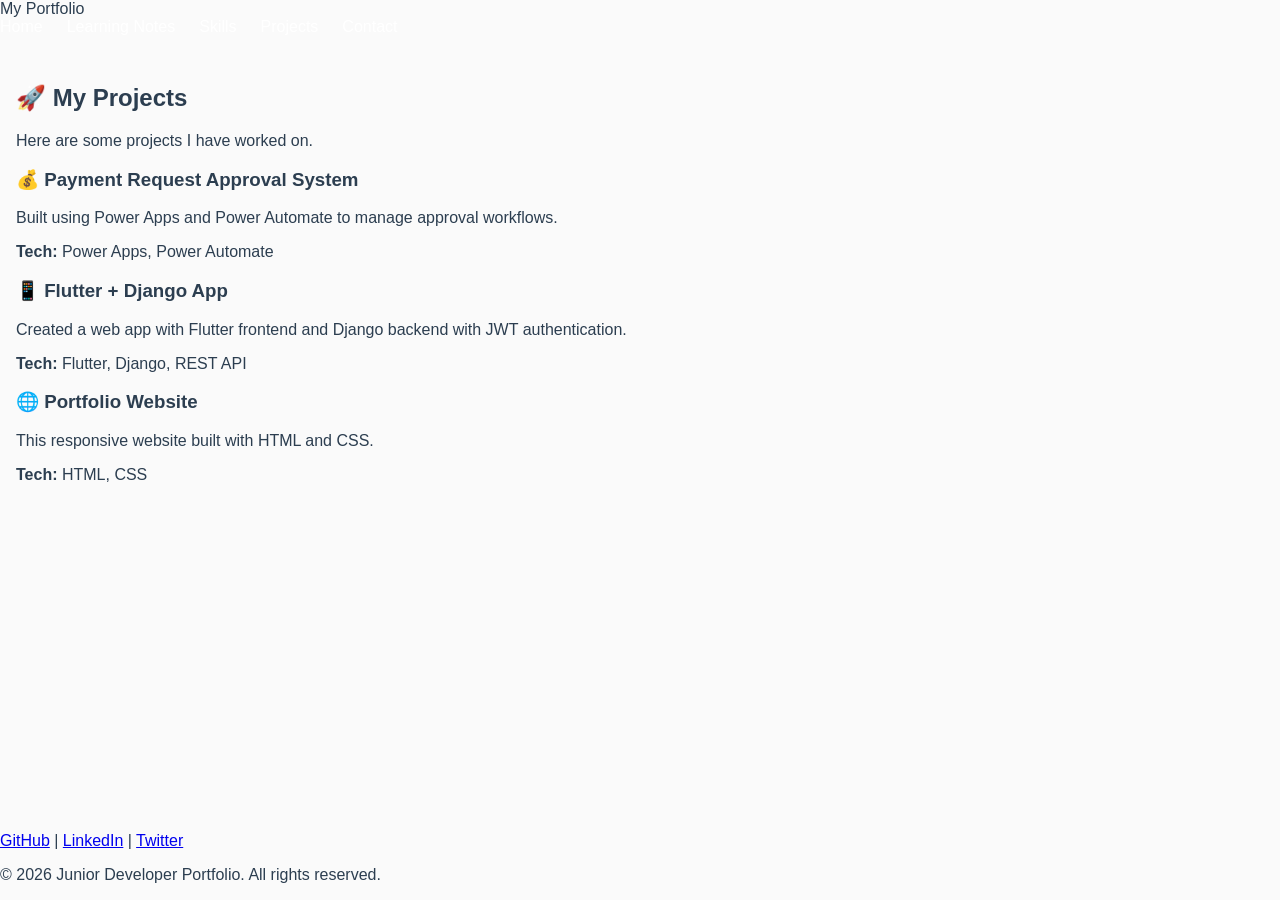
<file: project.html>
<!DOCTYPE html>
<html lang="en">
<head>
    <meta charset="UTF-8">
    <title>Projects</title>
    <link rel="stylesheet" href="style.css">
</head>
<body>

    
<nav>
    <span class="nav-title">My Portfolio</span>

    <div class="nav-links">
        <a href="index.html">Home</a>
        <a href="blog.html">Learning Notes</a>
        <a href="skills.html">Skills</a>
        <a href="project.html">Projects</a>
        <a href="contact.html">Contact</a>
    </div>
</nav>


    <main>
        <h2>🚀 My Projects</h2>
        <p>Here are some projects I have worked on.</p>

        <div class="project-card">
            <h3>💰 Payment Request Approval System</h3>
            <p>Built using Power Apps and Power Automate to manage approval workflows.</p>
            <p><strong>Tech:</strong> Power Apps, Power Automate</p>
        </div>

        <div class="project-card">
            <h3>📱 Flutter + Django App</h3>
            <p>Created a web app with Flutter frontend and Django backend with JWT authentication.</p>
            <p><strong>Tech:</strong> Flutter, Django, REST API</p>
        </div>

        <div class="project-card">
            <h3>🌐 Portfolio Website</h3>
            <p>This responsive website built with HTML and CSS.</p>
            <p><strong>Tech:</strong> HTML, CSS</p>
        </div>

    </main>

   <footer>
        <div class="social-links">
            <a href="#">GitHub</a> |
            <a href="#">LinkedIn</a> |
            <a href="#">Twitter</a>
        </div>
        <p>&copy; 2026 Junior Developer Portfolio. All rights reserved.</p>
    </footer>

</body>
</html>
</file>
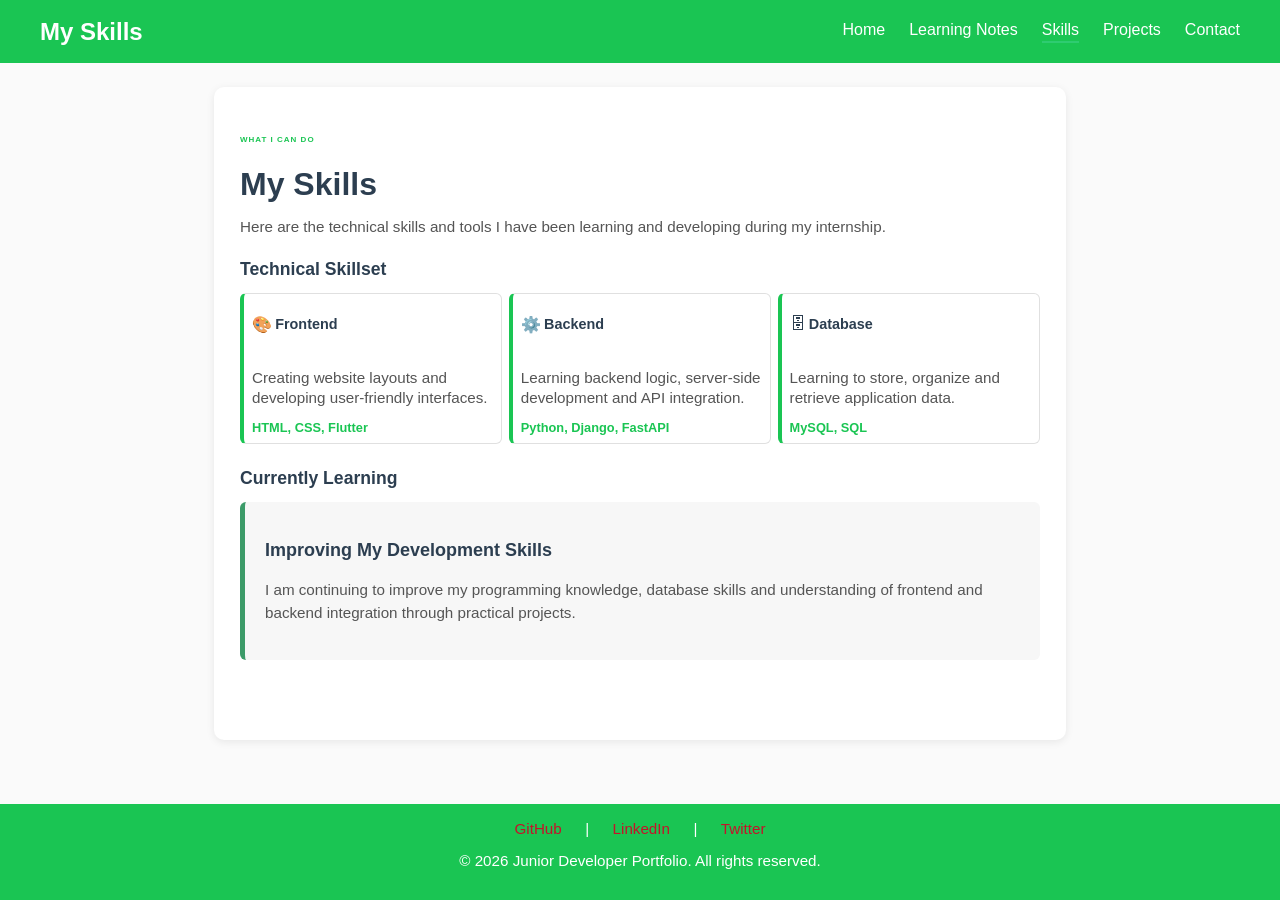
<file: skills.html>
<!DOCTYPE html>
<html lang="en">
<head>
    <meta charset="UTF-8">
    <meta name="viewport" content="width=device-width, initial-scale=1.0">
    <title>My Skills - Junior Developer Portfolio</title>
    <link rel="stylesheet" href="style.css">
</head>

<body>

    <!-- Navigation Bar -->
    <header class="navbar">
        <div class="logo">My Skills</div>

        <nav class="nav-links" aria-label="Main navigation">
            <a href="index.html">Home</a>
            <a href="blog.html">Learning Notes</a>
            <a href="skills.html" class="active" aria-current="page">Skills</a>
            <a href="projects.html">Projects</a>
            <a href="contact.html">Contact</a>
        </nav>
    </header>

    <!-- Main Content -->
    <main>
        <!-- Card wrapper matched to your CSS layout -->
        <div class="card">

            <span class="card-subtitle">WHAT I CAN DO</span>

            <h1>My Skills</h1>

            <p class="card-desc">
                Here are the technical skills and tools I have been
                learning and developing during my internship.
            </p>

            <!-- Technical Skillset Grid -->
            <section aria-labelledby="skills-heading">
                <h2 id="skills-heading" class="section-title">Technical Skillset</h2>

                <!-- Matches your 3-column sub-card layout -->
                <div class="contact-grid">

                    <!-- Frontend -->
                    <article class="sub-card">
                        <div class="sub-card-header">
                            <span aria-hidden="true">🎨</span>
                            <h3>Frontend</h3>
                        </div>
                        <p>Creating website layouts and developing user-friendly interfaces.</p>
                        <a href="#" class="card-link">HTML, CSS, Flutter</a>
                    </article>

                    <!-- Backend -->
                    <article class="sub-card">
                        <div class="sub-card-header">
                            <span aria-hidden="true">⚙️</span>
                            <h3>Backend</h3>
                        </div>
                        <p>Learning backend logic, server-side development and API integration.</p>
                        <a href="#" class="card-link">Python, Django, FastAPI</a>
                    </article>

                    <!-- Database -->
                    <article class="sub-card">
                        <div class="sub-card-header">
                            <span aria-hidden="true">🗄</span>
                            <h3>Database</h3>
                        </div>
                        <p>Learning to store, organize and retrieve application data.</p>
                        <a href="#" class="card-link">MySQL, SQL</a>
                    </article>

                </div>

                <!-- Tools & Development styled using your About Box properties -->
                
            </section>

            <!-- Currently Learning Box -->
            <section aria-labelledby="learning-heading">
                <h2 id="learning-heading" class="section-title">Currently Learning</h2>

                <article class="blog-card">
                    <h3>Improving My Development Skills</h3>
                    <p>
                        I am continuing to improve my programming knowledge,
                        database skills and understanding of frontend and
                        backend integration through practical projects.
                    </p>
                </article>
            </section>

        </div>
    </main>

    <!-- Footer -->
    <footer class="footer">
    <div class="social">
      <a href="https://github.com" target="_blank" rel="noopener">GitHub</a>
      <span>|</span>
      <a href="https://linkedin.com" target="_blank" rel="noopener">LinkedIn</a>
      <span>|</span>
      <a href="https://twitter.com" target="_blank" rel="noopener">Twitter</a>
    </div>
    <p>&copy; <span id="year">2026</span> Junior Developer Portfolio. All rights reserved.</p>
  </footer>

</body>
</html>
</file>
<file: style.css>
<<<<<<< HEAD
* {
  margin: 0;
  padding: 0;
  box-sizing: border-box;
}

body {
  font-family: "Segoe UI", Tahoma, Arial, sans-serif;
  background: #fafafa;
  color: #2c3e50;
  min-height: 100vh;
  display: flex;
  flex-direction:column;
  margin:0;
}
/* Navbar */
.navbar {
  background: #1ac553;
  display: flex;
  justify-content: space-between;
  align-items: center;
  padding: 1.1rem 2.5rem;
  position: relative;
}

.logo {
  color: #fff;
  font-size: 1.5rem;
  font-weight: 700;
  text-decoration: none;
}

.nav-links {
  list-style: none;
  display: flex;
  gap: 1.5rem;
}

.nav-links a {
  color: #fff;
  text-decoration: none;
  font-size: 1rem;
  padding-bottom: 2px;
  border-bottom: 2px solid transparent;
  transition: border-color 0.2s;
}

.nav-links a:hover,
.nav-links a.active {
  border-color: #2ecc71;
}

.menu-toggle {
  display: none;
  background: none;
  border: none;
  color: #fff;
  font-size: 1.6rem;
  cursor: pointer;
}


.card {
  background: #fff;
  max-width: 500px; 
  margin: 0 auto;
  padding: 2rem;
  border-radius: 10px;
  box-shadow: 0 2px 8px rgba(0, 0, 0, 0.08);
}

.card-subtitle {
  color: #1ac553;
  font-size: 0.5rem;
  font-weight: 700;
  letter-spacing: 1px;
  text-transform: uppercase;
  display: block;
  margin-bottom: 0.4rem;
}

.card h1 {
  font-size: 1.5rem;
  margin-bottom: 0.5rem;
  color: #2c3e50;
}

.card-desc {
  color: #555;
  font-size: 0.5rem;
  margin-bottom: 1.5rem;
}

.section-title {
  font-size: 1.1rem;
  color: #2c3e50;
  margin-bottom: 0.8rem;
}

/* Contact Grid (3 Sub-cards layout) */
.contact-grid {
  display: grid;
  grid-template-columns: repeat(3, 1fr);
  gap: 0.4rem;
  margin-bottom: 1.5rem;
}

.sub-card {
  background: #fff;
  border: 1px solid #e0e0e0;
  border-radius: 6px;
  padding: 0.5rem;
  display: flex;
  flex-direction: column;
  justify-content: space-between;
  border-left: 4px solid #1ac553;
  transition: box-shadow 0.2s;
}

.sub-card:hover {
  box-shadow: 0 4px 10px rgba(0, 0, 0, 0.05);
}

.sub-card-header {
  display: flex;
  align-items: center;
  gap: 0.2rem;
  margin-bottom: 0.4rem;
}

.sub-card-header h3 {
  font-size: 0.9rem;
  color: #2c3e50;
}

.sub-card p {
  color: #555;
  font-size: 0.8rem;
  margin-bottom: 0.8rem;
  line-height: 1.3;
}

.card-link {
  color: #1ac553;
  text-decoration: none;
  font-size: 0.8rem;
  font-weight: 600;
}

.card-link:hover {
  text-decoration: underline;
}

/* About Box section */
.about-box {
  background: #fafafa;
  border: 1px solid #e0e0e0;
  border-left: 4px solid #1ac553;
  padding: 0.9rem;
  border-radius: 4px;
}

.about-box p {
  color: #555;
  font-size: 0.85rem;
  line-height: 1.4;
  margin-bottom: 0.4rem;
}

.about-box p:last-child {
  margin-bottom: 0;
}

/* Main card */
main {
  flex: 1;
  padding: 1.5rem 1rem;
}
/* Learning Cards */
.blog-card {
    background-color: #f7f7f7;
    border-left: 5px solid #3c9b69;
    border-radius: 6px;

    padding: 20px;
    margin-bottom: 16px;
}

.blog-card h3 {
    font-size: 18px;
    margin-bottom: 18px;
}

.blog-card p {
    font-size: 15px;
    line-height: 1.5;
    color: #333;
}
.card {
  background: #fff;
  max-width: 800px;
  margin: 0 auto;
  padding: 3rem 1.6rem 4rem;
  border-radius: 10px;
  box-shadow: 0 2px 8px rgba(0, 0, 0, 0.08);
}

.card h1 {
  font-size: 2rem;
  margin-bottom: 0.8rem;
}

.card p {
  color: #555;
  font-size: 0.95rem;
}

.card img {
  display: block;
  width: 180px;
  max-width: 100%;
  margin: 4rem auto 0;
  border-radius: 14px;
  transition: transform 0.3s;
}

.card img.wave {
  transform: rotate(-6deg) scale(1.05);
}

/* Footer */
.footer {
  background: #1ac553;
  color: #fff;
  text-align: center;
  padding: 1rem;
  font-size: 0.95rem;
}

.social {
  margin-bottom: 0.7rem;
}

.social a {
  color: #c4132a;
  text-decoration: none;
  margin: 0 1.2rem;
}

.social a:hover {
  text-decoration: underline;
}

/* Responsive */
@media (max-width: 700px) {
  .navbar {
    padding: 1rem 1.2rem;
  }

  .menu-toggle {
    display: block;
  }

  nav {
    display: none;
    position: absolute;
    top: 100%;
    left: 0;
    right: 0;
    background: #34495e;
    padding: 0.5rem 1.2rem 1rem;
    z-index: 10;
  }

  nav.open {
    display: block;
  }

  .nav-links {
    flex-direction: column;
    gap: 0.9rem;
  }

  .card h1 {
    font-size: 1.6rem;
  }

  .card img {
    margin-top: 2.5rem;
  }
=======
/* General */
* {
    margin: 0;
    padding: 0;
    box-sizing: border-box;
}

body {
    font-family: Arial, sans-serif;
    background-color: #f4f6f9;
    color: #333;
    line-height: 1.6;
}

/* Navigation */
nav {
    background-color: #2c3e50;
    color: white;
    padding: 18px 8%;
    display: flex;
    justify-content: space-between;
    align-items: center;
    flex-wrap: wrap;
    gap: 15px;
}

.nav-title {
    font-size: 22px;
    font-weight: bold;
}

.nav-links a {
    color: white;
    text-decoration: none;
    margin-left: 18px;
}

.nav-links a:hover {
    color: #f1c40f;
}

/* Main */
main {
    max-width: 900px;
    margin: 40px auto;
    padding: 20px;
}

main h2 {
    color: #2c3e50;
    margin-bottom: 10px;
}

main > p {
    margin-bottom: 25px;
    color: #666;
}

/* Project Cards */
.project-card {
    background-color: white;
    padding: 22px;
    margin-bottom: 20px;
    border-radius: 8px;
    border-left: 5px solid #3498db;
    box-shadow: 0 2px 8px rgba(0, 0, 0, 0.08);
}

.project-card h3 {
    color: #2c3e50;
    margin-bottom: 10px;
}

.project-card p {
    margin-bottom: 8px;
}

/* Footer */
footer {
    background-color: #2c3e50;
    color: white;
    text-align: center;
    padding: 20px;
    margin-top: 40px;
}

.social-links {
    margin-bottom: 10px;
}

.social-links a {
    color: #f1c40f;
    text-decoration: none;
    margin: 0 5px;
}

.social-links a:hover {
    text-decoration: underline;
}

/* Mobile Responsive */
@media (max-width: 600px) {
    nav {
        flex-direction: column;
        text-align: center;
    }

    .nav-links a {
        display: inline-block;
        margin: 5px;
    }

    main {
        margin: 20px auto;
        padding: 15px;
    }
>>>>>>> b758f28dd76d693316363d032e260dba9d99227d
}
</file>
